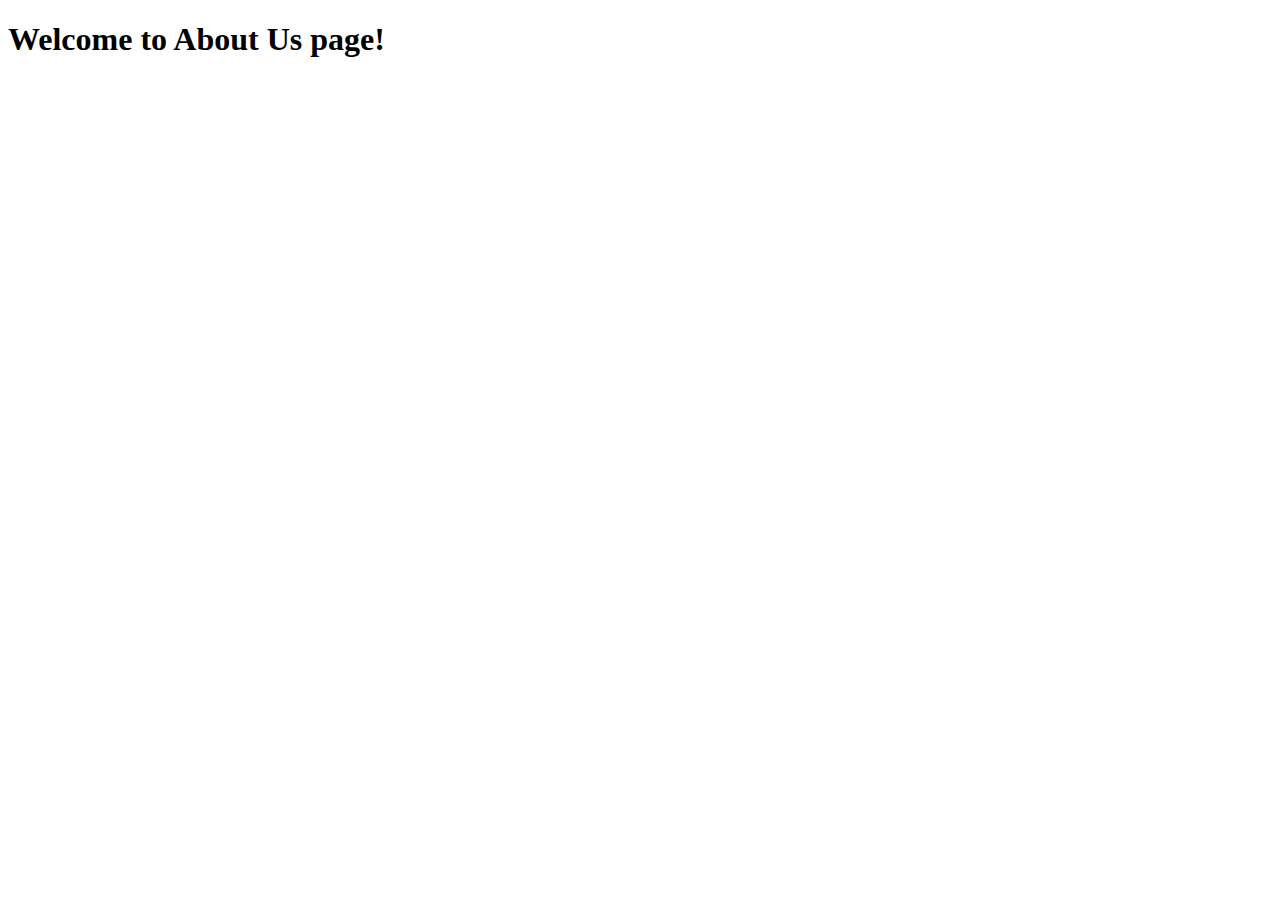
<file: html/about-us.html>
<!DOCTYPE html>
<html lang="en">
<head>
    <meta charset="UTF-8">
    <meta name="viewport" content="width=device-width, initial-scale=1.0">
    <title>Document</title>
</head>
<body>
    <h1>Welcome to About Us page!</h1>
</body>
</html>
</file>
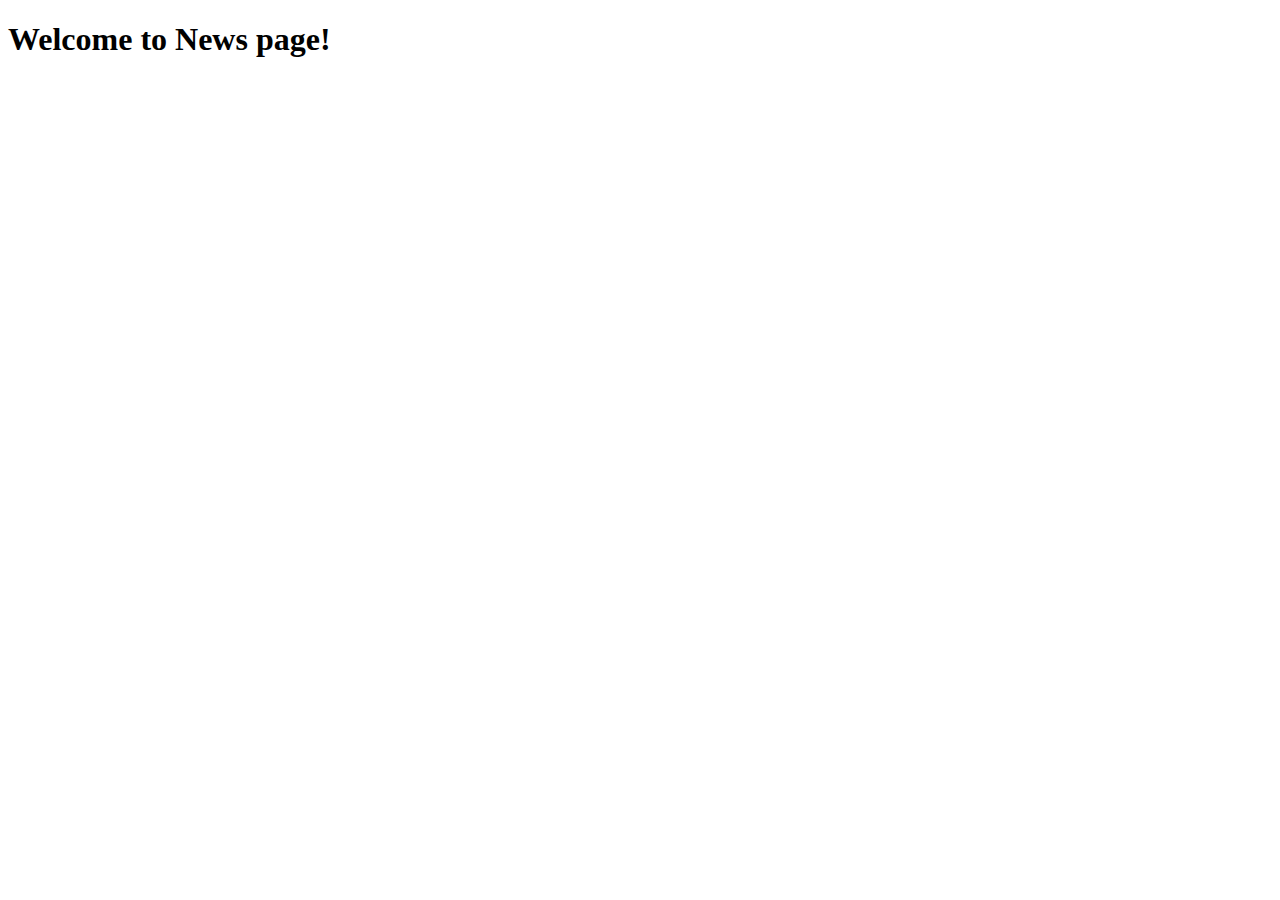
<file: html/news.html>
<!DOCTYPE html>
<html lang="en">
<head>
    <meta charset="UTF-8">
    <meta name="viewport" content="width=device-width, initial-scale=1.0">
    <title>Document</title>
</head>
<body>
    <h1>Welcome to News page!</h1>
</body>
</html>
</file>
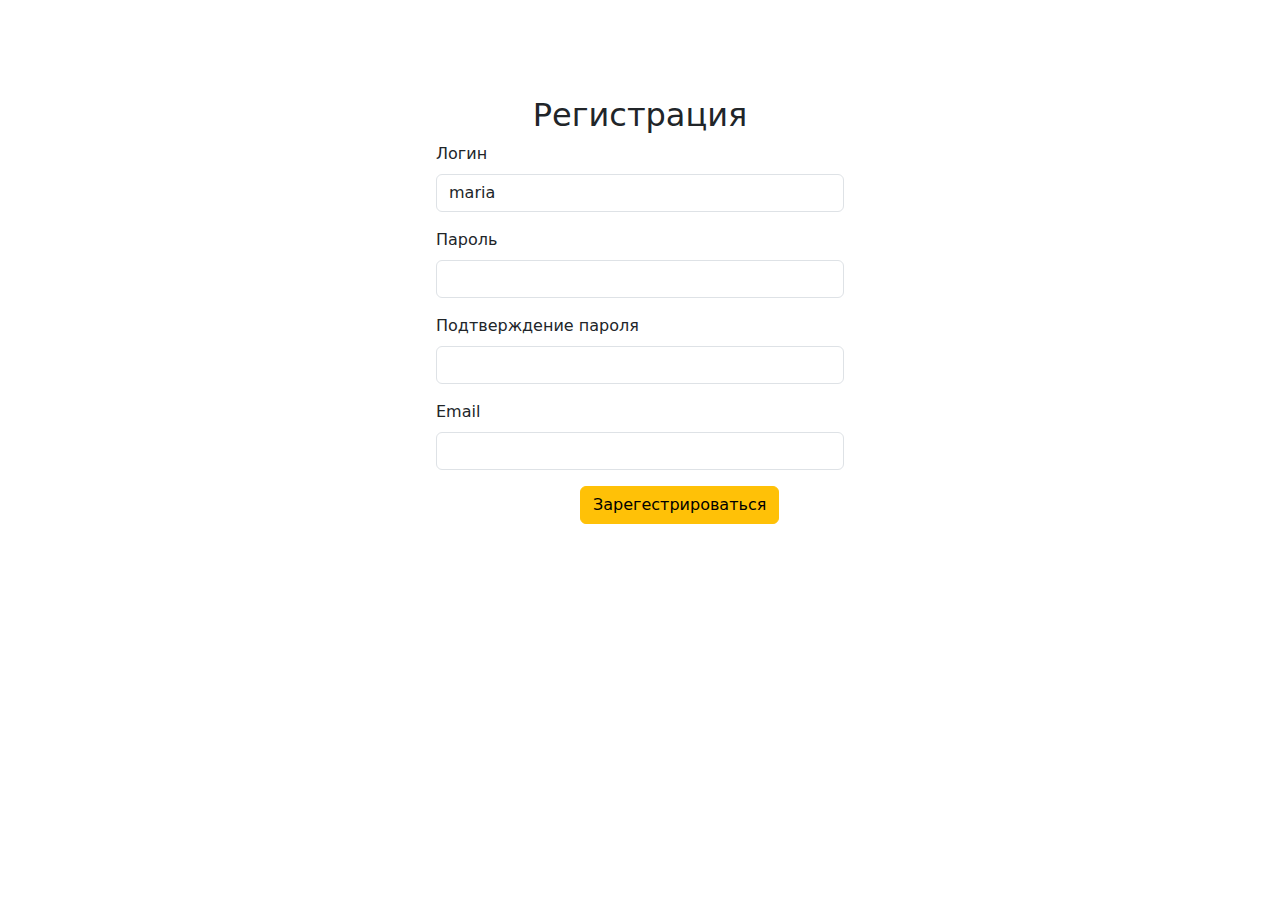
<file: html/register.html>
<!doctype html>
<html lang="en">
  <head>
    <meta charset="utf-8">
    <meta name="viewport" content="width=device-width, initial-scale=1">

    <link href="https://cdn.jsdelivr.net/npm/bootstrap@5.3.3/dist/css/bootstrap.min.css" rel="stylesheet" integrity="sha384-QWTKZyjpPEjISv5WaRU9OFeRpok6YctnYmDr5pNlyT2bRjXh0JMhjY6hW+ALEwIH" crossorigin="anonymous">
  </head>
  <body>
    <section class="mt-5 mx-1">
        <div class="row d-flex justify-content-center">
            <div class="col-12 col-md-6 col-lg-4">
                <h2 class="text-center mt-5">Регистрация</h1>
                  <form method="GET" action="/submit-register">
                    <div class="mb-3">
                      <label for="login" class="form-label">Логин</label>
                      <input type="text" class="form-control" id="login" name="login" value="maria" aria-describedby="loginHelp" required>
                    </div>
                    <div class="mb-3">
                      <label for="exampleInputPassword1" class="form-label">Пароль</label>
                      <input type="password" class="form-control" id="exampleInputPassword1" name="password" value="" required>
                    </div>
                    <div class="mb-3">
                        <label for="exampleInputPassword2" class="form-label">Подтверждение пароля</label>
                        <input type="password" class="form-control" id="exampleInputPassword2" name="password" value="" required>
                    </div>
                    <div class="mb-3">
                        <label for="email" class="form-label">Email</label>
                        <input type="email" class="form-control" id="email" name="email" value="" required>
                    </div>
                    <div class="row justify-content-center text-center">
                        <div class="col-4 d-grid">
                        <button type="submit" class="btn btn-warning">Зарегестрироваться</button>
                    </div>
                    
                    </div>
                    
                  </form>
                  
            </div>
        </div>
    </section>
      <script src="https://cdn.jsdelivr.net/npm/bootstrap@5.3.3/dist/js/bootstrap.bundle.min.js" integrity="sha384-YvpcrYf0tY3lHB60NNkmXc5s9fDVZLESaAA55NDzOxhy9GkcIdslK1eN7N6jIeHz" crossorigin="anonymous"></script>
  </body>
</html>
</file>
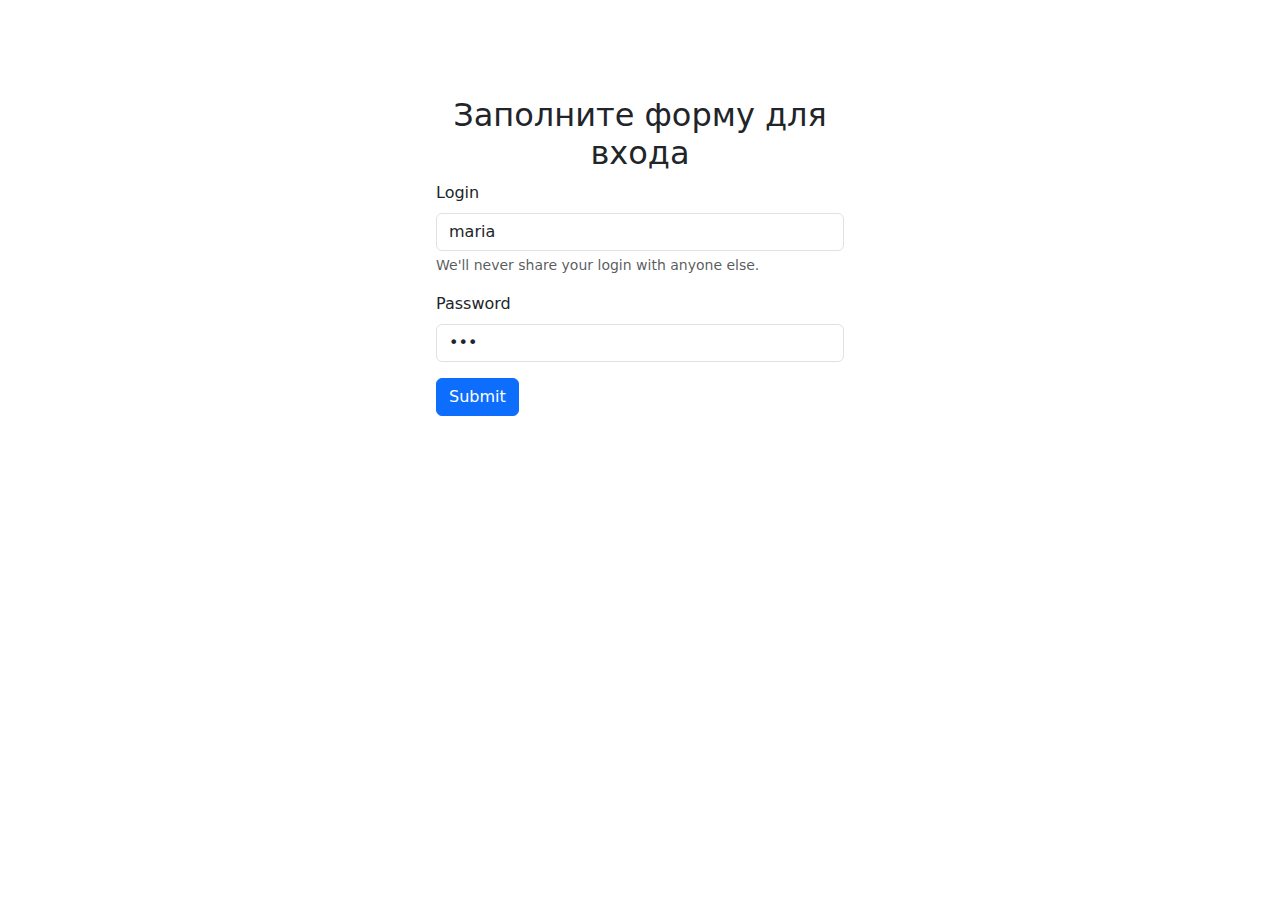
<file: html/sign-in.html>
<!doctype html>
<html lang="en">
  <head>
    <meta charset="utf-8">
    <meta name="viewport" content="width=device-width, initial-scale=1">

    <link href="https://cdn.jsdelivr.net/npm/bootstrap@5.3.3/dist/css/bootstrap.min.css" rel="stylesheet" integrity="sha384-QWTKZyjpPEjISv5WaRU9OFeRpok6YctnYmDr5pNlyT2bRjXh0JMhjY6hW+ALEwIH" crossorigin="anonymous">
  </head>
  <body>
    <section class="mt-5 mx-1">
        <div class="row d-flex justify-content-center">
            <div class="col-12 col-md-6 col-lg-4">
                <h2 class="text-center mt-5">Заполните форму для входа</h1>
                  <form method="GET" action="/submit-sign-in">
                    <div class="mb-3">
                      <label for="login" class="form-label">Login</label>
                      <input type="text" class="form-control" id="login" name="login" value="maria" aria-describedby="loginHelp" required>
                      <div id="loginHelp" class="form-text">We'll never share your login with anyone else.</div>
                    </div>
                    <div class="mb-3">
                      <label for="exampleInputPassword1" class="form-label">Password</label>
                      <input type="password" class="form-control" id="exampleInputPassword1" name="password" value="123" required>
                    </div>
                    <button type="submit" class="btn btn-primary">Submit</button>
                  </form>
                  
            </div>
        </div>
    </section>
      <script src="https://cdn.jsdelivr.net/npm/bootstrap@5.3.3/dist/js/bootstrap.bundle.min.js" integrity="sha384-YvpcrYf0tY3lHB60NNkmXc5s9fDVZLESaAA55NDzOxhy9GkcIdslK1eN7N6jIeHz" crossorigin="anonymous"></script>
  </body>
</html>
</file>
